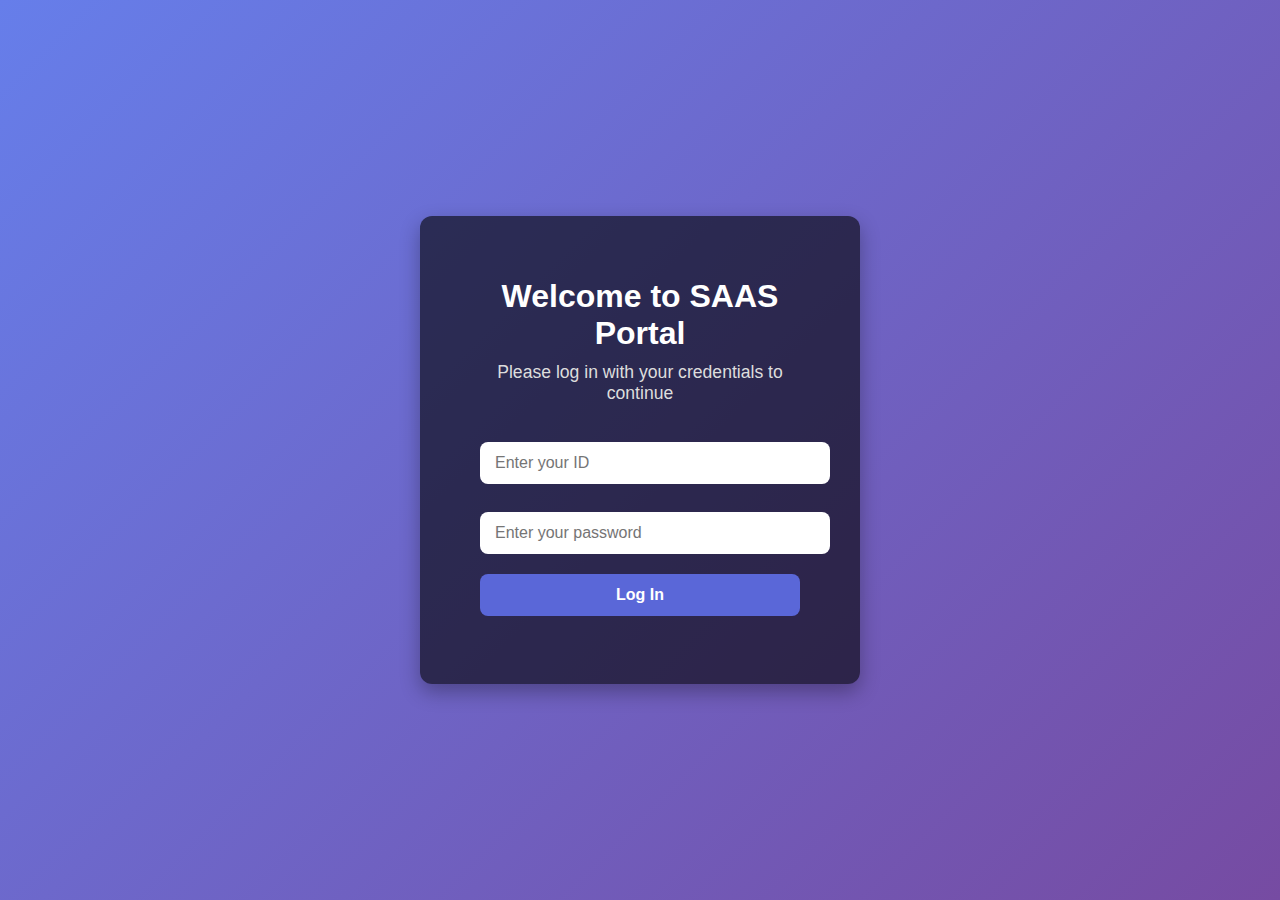
<file: index.html>
<!DOCTYPE html>
<html lang="en">
<head>
  <meta charset="UTF-8" />
  <meta name="viewport" content="width=device-width, initial-scale=1" />
  <title>Welcome to SAAS Portal</title>
  <link rel="stylesheet" href="style.css" />
</head>
<body>
  <div id="login-container">
    <h1>Welcome to SAAS Portal</h1>
    <p>Please log in with your credentials to continue</p>

    <input id="username" type="text" placeholder="Enter your ID" />
    <input id="password" type="password" placeholder="Enter your password" />

    <button onclick="login()">Log In</button>

    <div id="error-message"></div>
  </div>

  <script>
    function login() {
      const username = document.getElementById('username').value.trim();
      const password = document.getElementById('password').value;

      if (username === 'SAAS' && password === 'saas2025') {
        window.location.href = 'home.html';
      } else {
        const errorDiv = document.getElementById('error-message');
        errorDiv.textContent = 'Incorrect ID or password. Try again.';
      }
    }
  </script>
</body>
</html>
</file>
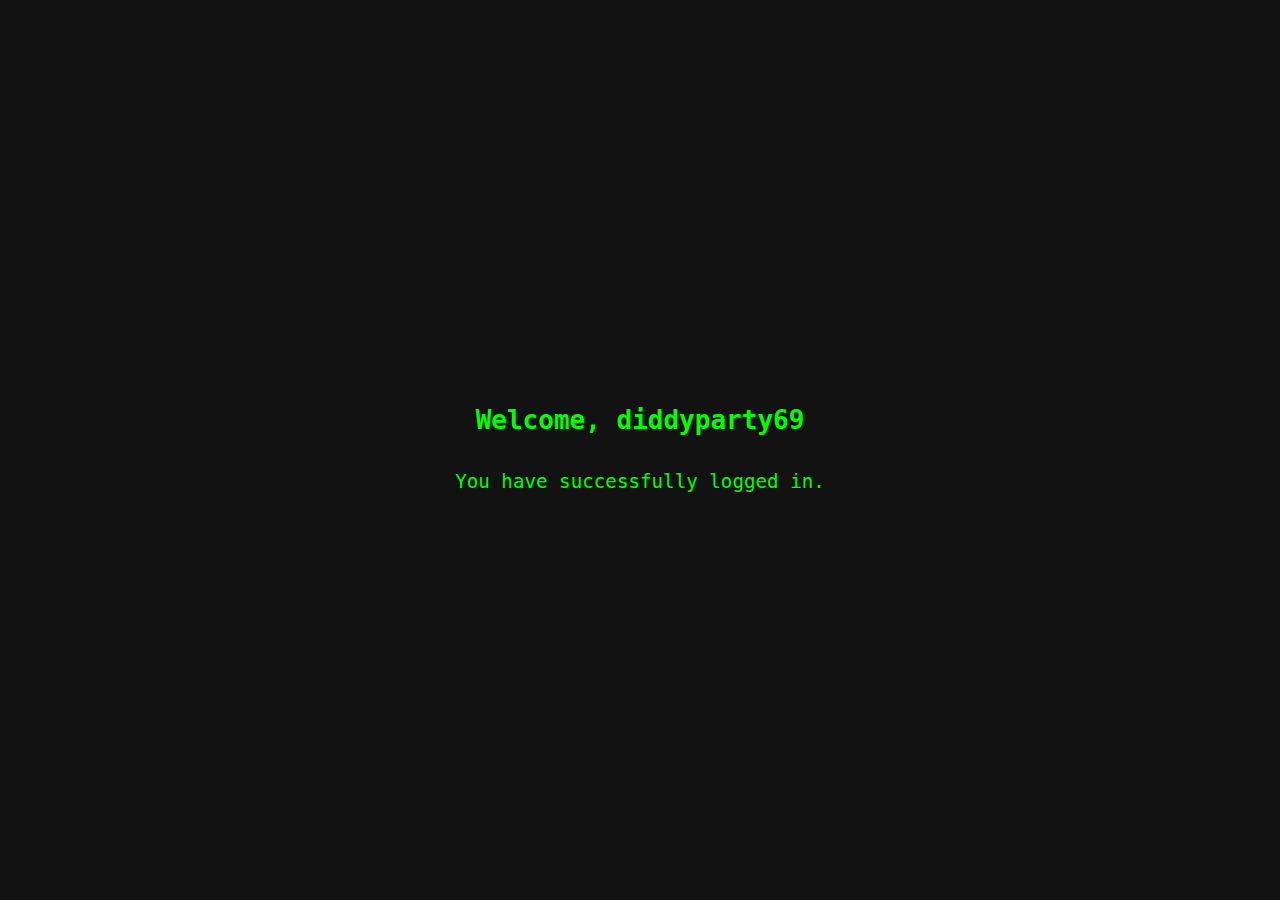
<file: home.html>
<!DOCTYPE html>
<html lang="en">
<head>
  <meta charset="UTF-8" />
  <title>Home - DumDev</title>
  <style>
    body {
      background: #121212;
      color: #0f0;
      font-family: monospace;
      display: flex;
      justify-content: center;
      align-items: center;
      height: 100vh;
      margin: 0;
      flex-direction: column;
    }
    h1 {
      font-weight: 700;
      margin-bottom: 1rem;
    }
    p {
      font-size: 1.2rem;
    }
  </style>
</head>
<body>
  <h1>Welcome, diddyparty69</h1>
  <p>You have successfully logged in.</p>
</body>
</html>
</file>
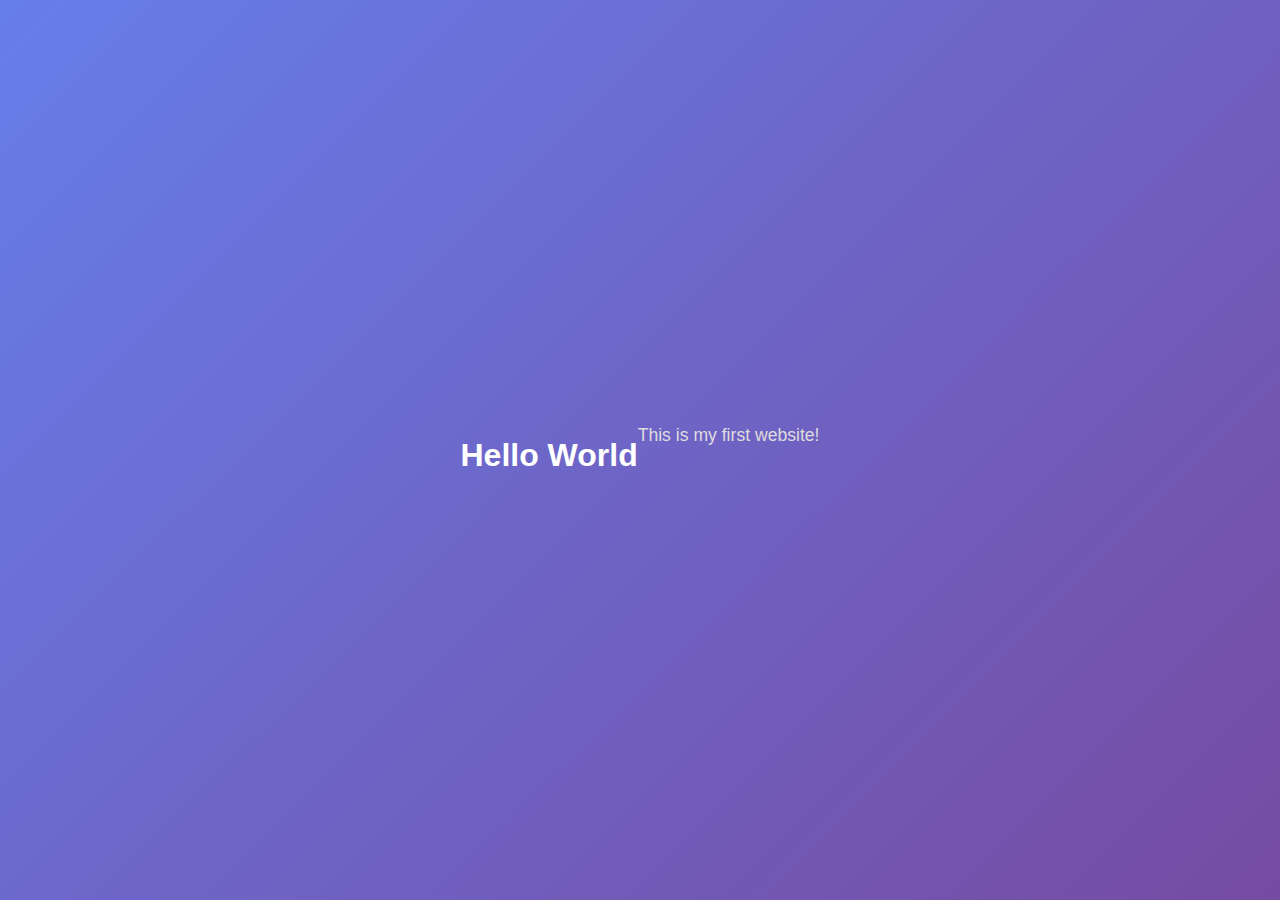
<file: site frontend.html>
<!DOCTYPE html>
<html>
  <head>
    <title>My First Site</title>
    <link rel="stylesheet" href="style.css" />
  </head>
  <body>
    <h1>Hello World</h1>
    <p>This is my first website!</p>
  </body>
</html>
</file>
<file: style.css>
body {
  font-family: 'Segoe UI', Tahoma, Geneva, Verdana, sans-serif;
  background: linear-gradient(135deg, #667eea, #764ba2);
  color: white;
  display: flex;
  justify-content: center;
  align-items: center;
  height: 100vh;
  margin: 0;
}
#login-container {
  background: rgba(0, 0, 0, 0.6);
  padding: 40px 60px;
  border-radius: 12px;
  box-shadow: 0 8px 20px rgba(0, 0, 0, 0.3);
  text-align: center;
  width: 320px;
}

/* Animation keyframes */
@keyframes fadeSlideUp {
  0% {
    opacity: 0;
    transform: translateY(20px);
  }
  100% {
    opacity: 1;
    transform: translateY(0);
  }
}

h1, p {
  animation-fill-mode: forwards;
  animation-name: fadeSlideUp;
  animation-duration: 0.8s;
  animation-timing-function: ease-out;
}
h1 {
  animation-delay: 0.2s;
  margin-bottom: 10px;
  font-weight: 700;
}
p {
  animation-delay: 0.6s;
  margin-top: 0;
  margin-bottom: 30px;
  font-size: 1.1em;
  color: #ddd;
}

input[type="text"], input[type="password"] {
  width: 100%;
  padding: 12px 15px;
  margin: 8px 0 20px 0;
  border: none;
  border-radius: 8px;
  font-size: 1em;
}
button {
  width: 100%;
  padding: 12px;
  background-color: #5a67d8;
  border: none;
  border-radius: 8px;
  color: white;
  font-weight: 700;
  font-size: 1em;
  cursor: pointer;
  transition: background-color 0.3s ease;
}
button:hover {
  background-color: #434190;
}
#error-message {
  color: #ff6b6b;
  font-weight: 600;
  margin-top: 10px;
  height: 18px; /* reserve space */
}
</file>
